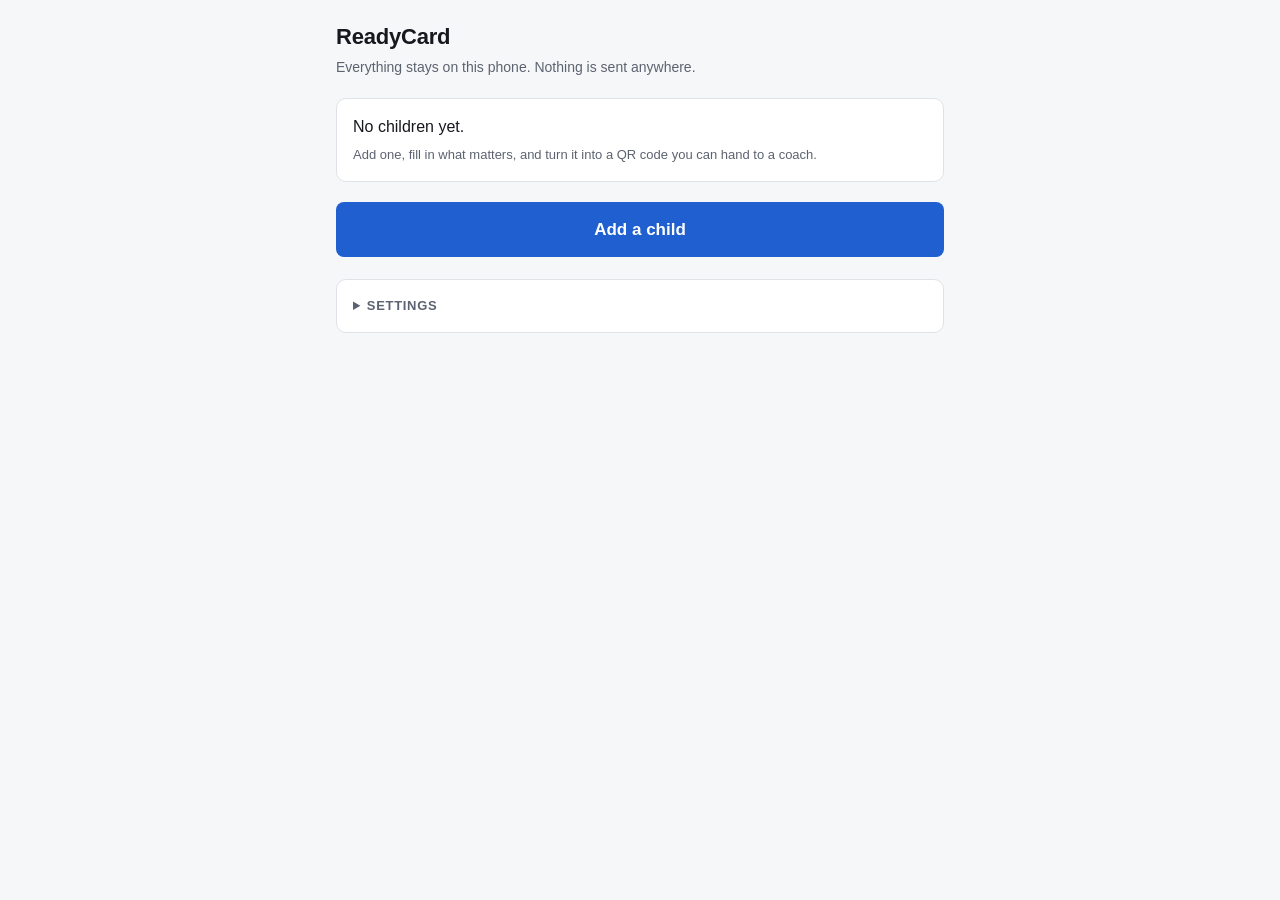
<file: prototype/index.html>
<!doctype html>
<html lang="en">
<head>
<meta charset="utf-8">
<meta name="viewport" content="width=device-width, initial-scale=1, viewport-fit=cover">
<title>ReadyCard</title>
<link rel="stylesheet" href="style.css">
</head>
<body>

<!-- ===================== HOME: the list of children ===================== -->
<div class="wrap" id="homeView">
  <header>
    <h1>ReadyCard</h1>
    <p>Everything stays on this phone. Nothing is sent anywhere.</p>
  </header>

  <div id="childList"></div>

  <button type="button" class="primary big" id="addChild">Add a child</button>

  <details class="panel" style="margin-top:22px">
    <summary>Settings</summary>
    <div class="field" style="margin-top:14px">
      <label for="baseUrl">Where scanned codes will point</label>
      <input type="text" id="baseUrl">
      <p class="hint">A longer address leaves less room for the card.</p>
    </div>
    <div class="btnrow">
      <button type="button" data-url="https://readycard.app/v">readycard.app/v</button>
      <button type="button" id="useHere">this page's own address</button>
    </div>
  </details>
</div>

<!-- ===================== EDIT: one child's card ===================== -->
<div class="wrap" id="editView" hidden>
  <header>
    <button type="button" class="back" id="backHome">&larr; All children</button>
    <h1 id="editTitle">New child</h1>
    <p>Saved on this phone as you type.</p>
  </header>

  <div class="panel">
    <h2>Travels in the QR code</h2>
    <p class="sub">Anyone who scans this code can read every one of these fields.</p>
    <div id="qrFields"></div>
  </div>

  <div class="panel locked">
    <h2>Stays on this phone <span class="lock">never encoded</span></h2>
    <p class="sub">Type as much as you like here — it cannot go in a QR code, so it never moves the meter.</p>
    <div id="phoneFields"></div>
  </div>

  <div class="panel">
    <h2>The code</h2>
    <div class="field">
      <label for="preset">How will this code be used?</label>
      <select id="preset">
        <option value="sticker">Sticker on a helmet or bottle</option>
        <option value="card" selected>Wallet card, screen or paper</option>
        <option value="max">Absolute maximum</option>
      </select>
      <p class="hint" id="presetNote"></p>
    </div>
    <div class="field">
      <label for="expiry">Expires on <span class="count">blank means never</span></label>
      <input type="date" id="expiry">
    </div>
  </div>

  <div class="panel" id="resultPanel" hidden>
    <h2>Ready to share</h2>
    <div id="notice"></div>
    <div class="qrbox" id="qrbox"></div>
    <div class="stat" id="stats"></div>
    <div class="btnrow" style="margin-top:12px">
      <a id="openView" target="_blank"><button type="button">Open what a scanner sees</button></a>
      <button type="button" id="downloadSvg">Download SVG</button>
      <button type="button" id="printQr">Print</button>
    </div>
    <div class="url" id="urlOut"></div>
  </div>

  <details class="panel">
    <summary>Prototype tools</summary>
    <p class="sub" style="margin-top:12px">For measuring, not for parents.</p>
    <div class="btnrow">
      <button type="button" id="fillTypical">Fill a typical card</button>
      <button type="button" id="fillWorst">Fill the worst case</button>
    </div>
  </details>

  <button type="button" class="danger big" id="deleteChild">Delete this child</button>
</div>

<!-- ===================== The capacity meter ===================== -->
<div class="meter" id="meter" hidden>
  <div class="inner">
    <div class="top">
      <span class="headline" id="meterHead">Empty card</span>
      <span class="figure" id="meterFig"></span>
    </div>
    <div class="bar" id="bar"><span></span></div>
    <div class="detail" id="meterDetail">Start typing and the bar fills up.</div>
    <div class="btnrow" style="margin-top:8px">
      <button type="button" class="primary" id="generate" style="flex:1">Generate the QR code</button>
    </div>
  </div>
</div>

<script src="readycard.js"></script>
<script>
(function () {
  'use strict';

  var els = {};
  var children = [];
  var current = null;          /* the child being edited */
  var encoded = null, plan = null;

  /* ---------- Storage: this phone, and only this phone ---------- */
  var STORE = 'readycard:children', SETTINGS = 'readycard:settings';

  function load() {
    try {
      children = JSON.parse(localStorage.getItem(STORE) || '[]');
      if (!Array.isArray(children)) children = [];
    } catch (e) { children = []; }
  }
  function save() {
    try { localStorage.setItem(STORE, JSON.stringify(children)); }
    catch (e) { /* private window, or storage full */ }
  }
  function loadSettings() {
    try { return JSON.parse(localStorage.getItem(SETTINGS) || '{}'); }
    catch (e) { return {}; }
  }
  function saveSettings(s) {
    try { localStorage.setItem(SETTINGS, JSON.stringify(s)); } catch (e) {}
  }

  /* Works from a web address or from a file opened directly. */
  function defaultBaseUrl() {
    return location.href.split('#')[0].split('?')[0].replace(/[^/]*$/, '') + 'view.html';
  }

  function childName(c) {
    var n = [c.values.first, c.values.last].filter(Boolean).join(' ').trim();
    return n || 'Unnamed child';
  }

  /* ---------- Home ---------- */
  function renderHome() {
    els.childList.innerHTML = '';

    if (!children.length) {
      var empty = document.createElement('div');
      empty.className = 'panel empty';
      empty.innerHTML = '<p>No children yet.</p><p class="sub">Add one, fill in what matters, ' +
        'and turn it into a QR code you can hand to a coach.</p>';
      els.childList.appendChild(empty);
      return;
    }

    children.forEach(function (c) {
      var row = document.createElement('button');
      row.type = 'button';
      row.className = 'childrow';
      var allergy = (c.values.allergy || '').trim();
      row.innerHTML = '<b>' + escapeHtml(childName(c)) + '</b>' +
        '<span>' + (allergy ? escapeHtml(allergy.slice(0, 60)) : 'No allergies listed') + '</span>';
      row.addEventListener('click', function () { openChild(c.id); });
      els.childList.appendChild(row);
    });
  }

  function escapeHtml(s) {
    return String(s).replace(/[&<>"]/g, function (c) {
      return { '&': '&amp;', '<': '&lt;', '>': '&gt;', '"': '&quot;' }[c];
    });
  }

  function showHome() {
    current = null;
    els.editView.hidden = true;
    els.meter.hidden = true;
    els.homeView.hidden = false;
    document.body.classList.remove('editing');
    renderHome();
    window.scrollTo(0, 0);
  }

  /* ---------- Edit ---------- */
  function addChild() {
    var c = { id: 'c' + Date.now(), values: {}, expiry: '', preset: 'card' };
    children.push(c);
    save();
    openChild(c.id);
  }

  function openChild(id) {
    current = children.filter(function (c) { return c.id === id; })[0];
    if (!current) return showHome();

    Card.FIELDS.forEach(function (f) {
      els.inputs[f.id].value = current.values[f.id] || '';
      updateCounter(f);
    });
    els.expiry.value = current.expiry || '';
    els.preset.value = current.preset || 'card';
    setPresetNote();

    els.editTitle.textContent = childName(current);
    els.resultPanel.hidden = true;
    els.homeView.hidden = true;
    els.editView.hidden = false;
    els.meter.hidden = false;
    document.body.classList.add('editing');
    window.scrollTo(0, 0);
    recompute();
  }

  function touch() {
    if (!current) return;
    Card.FIELDS.forEach(function (f) { current.values[f.id] = els.inputs[f.id].value; });
    current.expiry = els.expiry.value;
    current.preset = els.preset.value;
    els.editTitle.textContent = childName(current);
    save();
    schedule();
  }

  /* ---------- Form ---------- */
  function renderFields(container, fields) {
    fields.forEach(function (f) {
      var wrap = document.createElement('div');
      wrap.className = 'field';

      var label = document.createElement('label');
      label.setAttribute('for', 'in_' + f.id);
      label.textContent = f.label;
      var counter = document.createElement('span');
      counter.className = 'count';
      counter.id = 'count_' + f.id;
      label.appendChild(counter);
      wrap.appendChild(label);

      var input = document.createElement(f.multiline ? 'textarea' : 'input');
      input.id = 'in_' + f.id;
      input.maxLength = f.max;                      /* the hard stop */
      if (!f.multiline) input.type = f.tel ? 'tel' : 'text';
      if (f.hint) input.placeholder = f.hint;
      input.addEventListener('input', function () { updateCounter(f); touch(); });
      wrap.appendChild(input);

      els.inputs[f.id] = input;
      container.appendChild(wrap);
    });
  }

  function updateCounter(f) {
    var used = (els.inputs[f.id].value || '').length;
    var c = document.getElementById('count_' + f.id);
    c.textContent = used + ' / ' + f.max;
    c.classList.toggle('full', used >= f.max);
  }

  /* ---------- The meter ---------- */
  var timer = null;
  function schedule() { clearTimeout(timer); timer = setTimeout(recompute, 120); }

  async function recompute() {
    if (!current) return;
    var baseUrl = (els.baseUrl.value || '').trim() || defaultBaseUrl();
    var presetName = els.preset.value;

    encoded = await Card.encodeCard(current.values, current.expiry);
    plan = Card.planCode(encoded, baseUrl, presetName);

    var preset = plan.preset;
    var budgetChars = Card.payloadBudget(baseUrl, presetName, plan.chosen.marker);
    var usedChars = plan.chosen.payload.length;
    var pct = budgetChars ? Math.min(100, usedChars / budgetChars * 100) : 100;

    els.bar.classList.toggle('warn', pct > 80 && pct <= 100);
    els.bar.classList.toggle('over', usedChars > budgetChars);
    els.bar.firstElementChild.style.width = pct + '%';

    var typed = Card.QR_FIELDS.reduce(function (n, f) {
      return n + ((current.values[f.id] || '').trim().length);
    }, 0);

    els.meterFig.textContent = usedChars + ' of ' + budgetChars + ' characters';

    if (typed === 0) {
      els.meterHead.textContent = 'Empty card';
      els.meterDetail.className = 'detail';
      els.meterDetail.textContent = 'Start typing and the bar fills up.';
    } else if (!plan.fitsAtAll) {
      els.meterHead.textContent = 'Too long for any QR code';
      els.meterDetail.className = 'detail bad';
      els.meterDetail.textContent = 'This will not fit even at the largest size. Shorten the longest fields.';
    } else if (!plan.fitsPreset) {
      var ratio = typed > 0 ? usedChars / typed : 1;
      els.meterHead.textContent = 'Too long for ' + preset.label.toLowerCase();
      els.meterDetail.className = 'detail bad';
      els.meterDetail.textContent = 'Trim about ' +
        Math.max(1, Math.ceil((usedChars - budgetChars) / ratio)) +
        ' characters, or choose a bigger code. Longest field: ' + longestField() + '.';
    } else {
      var size = plan.size;
      els.meterHead.textContent = 'Fits — version ' + plan.chosen.version + ' code';
      els.meterDetail.className = 'detail';
      els.meterDetail.textContent = 'Prints clearly at about ' + size.inches +
        (size.inches === 1 ? ' inch (' : ' inches (') + size.mm + ' mm) wide. ' +
        typed + ' characters typed, ' + encoded.rawBytes + ' bytes packed down to ' +
        encoded.packedBytes + '.';
    }

    els.generate.disabled = typed === 0 || !plan.fitsPreset;
    if (!els.resultPanel.hidden) draw();
  }

  function longestField() {
    var best = null, bestLen = -1;
    Card.QR_FIELDS.forEach(function (f) {
      var len = ((current.values[f.id] || '')).length;
      if (len > bestLen) { bestLen = len; best = f; }
    });
    return best ? best.label.toLowerCase() + ' (' + bestLen + ')' : 'none';
  }

  /* ---------- Generate ---------- */
  function draw() {
    if (!plan || !plan.fitsAtAll) return;
    var qr = QR.encodeSegments(plan.chosen.segments,
      { ecc: plan.preset.ecc, version: plan.chosen.version });

    /* The child's name is printed under the code. Two codes for two children
       look identical otherwise, which matters the moment you print more than one. */
    els.qrbox.innerHTML = QR.toSvg(qr, {
      quiet: 4, dark: '#000000', light: '#ffffff', label: childName(current)
    });

    var size = Card.describeSize(qr.version);
    els.stats.innerHTML =
      '<div>version <b>' + qr.version + '</b> (' + size.modules + '&times;' + size.modules + ')</div>' +
      '<div>correction <b>' + qr.ecc + '</b></div>' +
      '<div>print at <b>' + size.inches + '"</b> or larger</div>' +
      '<div>packed <b>' + encoded.packedBytes + '</b> bytes</div>' +
      '<div>mode <b>' + plan.chosen.mode + '</b></div>';

    els.urlOut.textContent = plan.chosen.url;
    els.openView.href = 'view.html#' + plan.chosen.marker + plan.chosen.payload;

    els.notice.innerHTML = '';
    els.resultPanel.hidden = false;
  }

  /* ---------- Sample data, for measuring ---------- */
  var TYPICAL = {
    first: 'Maya', last: 'Ellison',
    allergy: 'Peanuts — severe, carries an EpiPen',
    meds: 'Albuterol inhaler — front pocket of the green bag',
    cond: 'Asthma, worse when running in cold air',
    c1name: 'Dana Ellison (mom)', c1phone: '555-0142',
    c2name: 'Ray Ellison (dad)', c2phone: '555-0188',
    kidnote: 'If I go quiet I am about to have an asthma attack. Please just hand me the inhaler.',
    dob: '2014-03-11', insurer: 'Example Health', member: 'EX-4820-91773',
    doctor: 'Dr. Ines Paz 555-0110', hospital: 'County General'
  };

  /* A worst case has to be realistic text. A repeating pattern compresses to
     almost nothing and would say the limit is far away when it is not. */
  var WORDS = ('amoxicillin penicillin sulfa latex shellfish cashew walnut sesame '
    + 'wheat soy dairy pollen bee sting severe moderate mild anaphylaxis epinephrine '
    + 'auto injector backpack front pocket zipped side nurse office cabinet refrigerated '
    + 'twice daily morning evening with food seizure epilepsy diabetes insulin glucagon '
    + 'pump juice box shaky dizzy confused unresponsive asthma inhaler spacer nebulizer '
    + 'cold air running wheezing coughing migraine dark quiet room anxiety panic attack '
    + 'headphones sensory overload nonverbal sign language hearing aid left ear right '
    + 'glasses spare pair grandmother neighbour carpool coach practice tuesday thursday '
    + 'guardian stepfather aunt uncle cousin emergency contact please call first').split(' ');

  function realisticText(length, seed) {
    var out = '', i = seed;
    while (out.length < length) { out += (out ? ' ' : '') + WORDS[(i * 37 + seed * 11) % WORDS.length]; i++; }
    return out.slice(0, length);
  }

  function fill(values) {
    Card.FIELDS.forEach(function (f) {
      els.inputs[f.id].value = values[f.id] || '';
      updateCounter(f);
    });
    touch();
  }

  /* ---------- Wire up ---------- */
  document.addEventListener('DOMContentLoaded', function () {
    els.inputs = {};
    ['homeView','editView','childList','addChild','backHome','editTitle','meter','bar',
     'meterHead','meterFig','meterDetail','generate','resultPanel','qrbox','stats','urlOut',
     'openView','notice','preset','presetNote','expiry','baseUrl','deleteChild']
      .forEach(function (id) { els[id] = document.getElementById(id); });

    renderFields(document.getElementById('qrFields'),
      Card.FIELDS.filter(function (f) { return f.inQr; }));
    renderFields(document.getElementById('phoneFields'),
      Card.FIELDS.filter(function (f) { return !f.inQr; }));

    var settings = loadSettings();
    els.baseUrl.value = settings.baseUrl || defaultBaseUrl();

    els.baseUrl.addEventListener('input', function () {
      saveSettings({ baseUrl: els.baseUrl.value });
      schedule();
    });
    document.querySelectorAll('button[data-url]').forEach(function (b) {
      b.addEventListener('click', function () {
        els.baseUrl.value = b.dataset.url;
        saveSettings({ baseUrl: els.baseUrl.value });
        schedule();
      });
    });
    document.getElementById('useHere').addEventListener('click', function () {
      els.baseUrl.value = defaultBaseUrl();
      saveSettings({ baseUrl: els.baseUrl.value });
      schedule();
    });

    els.addChild.addEventListener('click', addChild);
    els.backHome.addEventListener('click', showHome);
    els.expiry.addEventListener('change', touch);
    els.preset.addEventListener('change', function () { setPresetNote(); touch(); });
    els.generate.addEventListener('click', draw);

    els.deleteChild.addEventListener('click', function () {
      if (!current) return;
      if (!confirm('Delete ' + childName(current) + '? This cannot be undone.')) return;
      children = children.filter(function (c) { return c.id !== current.id; });
      save();
      showHome();
    });

    document.getElementById('fillTypical').addEventListener('click', function () { fill(TYPICAL); });
    document.getElementById('fillWorst').addEventListener('click', function () {
      var v = {};
      Card.FIELDS.forEach(function (f, i) {
        v[f.id] = f.tel ? '+1-555-0100 x4821'.slice(0, f.max) : realisticText(f.max, i + 3);
      });
      fill(v);
    });

    document.getElementById('downloadSvg').addEventListener('click', function () {
      var blob = new Blob([els.qrbox.innerHTML], { type: 'image/svg+xml' });
      var a = document.createElement('a');
      a.href = URL.createObjectURL(blob);
      a.download = 'readycard-' + childName(current).replace(/\W+/g, '-').toLowerCase() + '.svg';
      a.click();
      URL.revokeObjectURL(a.href);
    });
    document.getElementById('printQr').addEventListener('click', function () { window.print(); });

    load();
    showHome();
  });

  function setPresetNote() {
    els.presetNote.textContent = Card.PRESETS[els.preset.value].note;
  }
})();
</script>
</body>
</html>
</file>
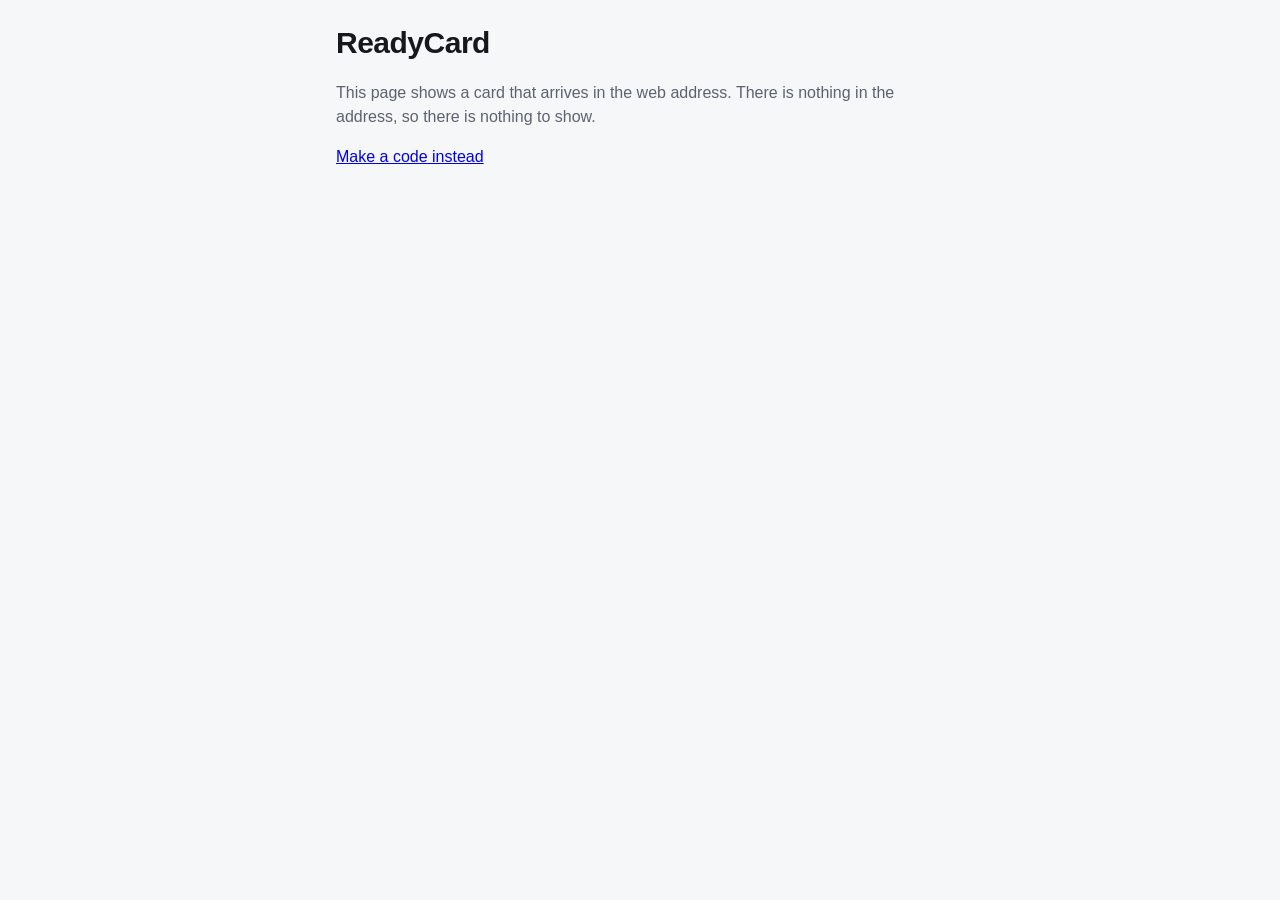
<file: prototype/view.html>
<!doctype html>
<html lang="en">
<head>
<meta charset="utf-8">
<meta name="viewport" content="width=device-width, initial-scale=1, viewport-fit=cover">
<title>ReadyCard</title>
<link rel="stylesheet" href="style.css">
</head>
<body>
<div class="wrap" id="root">
  <p style="color:var(--muted)">Reading the code…</p>
</div>

<script src="readycard.js"></script>
<script>
(function () {
  'use strict';
  var root = document.getElementById('root');

  function esc(s) {
    return String(s).replace(/[&<>"]/g, function (c) {
      return { '&': '&amp;', '<': '&lt;', '>': '&gt;', '"': '&quot;' }[c];
    });
  }

  function block(title, value) {
    if (!value) return '';
    return '<div class="block"><h2>' + esc(title) + '</h2><p>' + esc(value) + '</p></div>';
  }

  function contact(label, name, phone) {
    if (!name && !phone) return '';
    var digits = (phone || '').replace(/[^0-9+]/g, '');
    return '<a class="call" href="' + (digits ? 'tel:' + esc(digits) : '#') + '">' +
      '<span>' + esc(label) + (name ? ' — ' + esc(name) : '') + '</span>' +
      '<b>' + esc(phone || 'no number') + '</b></a>';
  }

  function daysLeft(iso) {
    var end = Date.parse(iso + 'T23:59:59Z');
    return Math.ceil((end - Date.now()) / 86400000);
  }

  function storageKey(fragment) { return 'readycard:' + fragment.slice(0, 40); }

  function renderExpired(iso) {
    root.innerHTML = '<div class="alert"><h2>Expired</h2>' +
      '<p>This code expired on ' + esc(iso) + '.</p></div>' +
      '<p style="color:var(--muted)">Ask the parent for a new one.</p>';
  }

  function render(card, fragment) {
    var name = [card.first, card.last].filter(Boolean).join(' ') || 'Unnamed card';
    var html = '<h1 class="card-name">' + esc(name) + '</h1>';

    if (card.expiry) {
      var left = daysLeft(card.expiry);
      html += '<p style="margin:0 0 4px;color:var(--muted);font-size:13px">Good for ' +
        left + ' more day' + (left === 1 ? '' : 's') + ' — until ' + esc(card.expiry) + '</p>';
    } else {
      html += '<p style="margin:0 0 4px;color:var(--muted);font-size:13px">No expiry date</p>';
    }

    if (card.allergy) {
      html += '<div class="alert"><h2>Allergies</h2><p>' + esc(card.allergy) + '</p></div>';
    }

    html += block('Medications', card.meds);
    html += block('Conditions', card.cond);

    if (card.c1name || card.c1phone || card.c2name || card.c2phone) {
      html += '<div class="block"><h2>Call</h2>' +
        contact('Emergency contact 1', card.c1name, card.c1phone) +
        contact('Emergency contact 2', card.c2name, card.c2phone) + '</div>';
    }

    if (card.kidnote) {
      html += '<div class="block"><h2>In their own words</h2>' +
        '<p class="quote">' + esc(card.kidnote) + '</p></div>';
    }

    html += '<button class="save" id="save">Keep on this phone' +
      (card.expiry ? ' until ' + esc(card.expiry) : '') + '</button>' +
      '<p style="color:var(--muted);font-size:13px;margin-top:10px">' +
      'Until you tap that, this card only exists in the web address. Close the tab and it is gone.</p>';

    root.innerHTML = html;

    var key = storageKey(fragment);
    var btn = document.getElementById('save');
    try {
      if (localStorage.getItem(key)) markSaved(btn);
    } catch (e) { /* private window, storage blocked */ }

    btn.addEventListener('click', function () {
      try {
        localStorage.setItem(key, JSON.stringify({ card: card, saved: Date.now() }));
        markSaved(btn);
      } catch (e) {
        btn.textContent = 'This browser will not let me save';
      }
    });
  }

  function markSaved(btn) {
    btn.textContent = 'Saved on this phone';
    btn.classList.add('saved');
  }

  (async function () {
    var fragment = location.hash.slice(1);
    if (!fragment) {
      root.innerHTML = '<h1 class="card-name">ReadyCard</h1>' +
        '<p style="color:var(--muted)">This page shows a card that arrives in the web address. ' +
        'There is nothing in the address, so there is nothing to show.</p>' +
        '<p><a href="index.html">Make a code instead</a></p>';
      return;
    }
    try {
      var card = await Card.decodeFragment(fragment);
      if (card.expiry && daysLeft(card.expiry) < 0) {
        try { localStorage.removeItem(storageKey(fragment)); } catch (e) {}
        renderExpired(card.expiry);
        return;
      }
      render(card, fragment);
    } catch (e) {
      root.innerHTML = '<div class="alert"><h2>Could not read this code</h2><p>' +
        esc(e.message) + '</p></div>';
    }
  })();
})();
</script>
</body>
</html>
</file>
<file: prototype/style.css>
:root {
  --bg: #f6f7f9;
  --panel: #ffffff;
  --ink: #16181d;
  --muted: #5c6370;
  --line: #dfe3e8;
  --accent: #1f5fd0;
  --accent-ink: #ffffff;
  --ok: #1a7f4b;
  --warn: #9a6400;
  --danger: #b3261e;
  --danger-bg: #fdecea;
  --locked-bg: #f1f2f4;
  --radius: 10px;
}
@media (prefers-color-scheme: dark) {
  :root:not([data-theme="light"]) {
    --bg: #14161a; --panel: #1c1f25; --ink: #e9ecf1; --muted: #9aa3b0;
    --line: #2d323b; --accent: #6fa0ff; --accent-ink: #0b1220;
    --ok: #5bd394; --warn: #e5b45c; --danger: #ff8a80; --danger-bg: #3a1f1d;
    --locked-bg: #23272e;
  }
}
:root[data-theme="dark"] {
  --bg: #14161a; --panel: #1c1f25; --ink: #e9ecf1; --muted: #9aa3b0;
  --line: #2d323b; --accent: #6fa0ff; --accent-ink: #0b1220;
  --ok: #5bd394; --warn: #e5b45c; --danger: #ff8a80; --danger-bg: #3a1f1d;
  --locked-bg: #23272e;
}

* { box-sizing: border-box; }
body {
  margin: 0; background: var(--bg); color: var(--ink);
  font: 16px/1.5 -apple-system, BlinkMacSystemFont, "Segoe UI", Roboto, sans-serif;
  padding-bottom: 150px;
}
.wrap { max-width: 640px; margin: 0 auto; padding: 20px 16px 40px; }

header h1 { font-size: 22px; margin: 0 0 4px; letter-spacing: -0.2px; }
header p { margin: 0 0 20px; color: var(--muted); font-size: 14px; }

.panel {
  background: var(--panel); border: 1px solid var(--line);
  border-radius: var(--radius); padding: 16px; margin-bottom: 16px;
}
.panel > h2 {
  font-size: 13px; text-transform: uppercase; letter-spacing: 0.7px;
  margin: 0 0 4px; color: var(--muted);
}
.panel > .sub { margin: 0 0 14px; font-size: 13px; color: var(--muted); }
.panel.locked { background: var(--locked-bg); }

.field { margin-bottom: 14px; }
.field:last-child { margin-bottom: 0; }
.field label { display: block; font-size: 14px; font-weight: 600; margin-bottom: 4px; }
.field .hint { font-size: 12px; color: var(--muted); margin: 3px 0 0; }
input, textarea, select {
  width: 100%; font: inherit; font-size: 16px; color: var(--ink);
  background: var(--panel); border: 1px solid var(--line);
  border-radius: 8px; padding: 9px 11px;
}
.panel.locked input, .panel.locked textarea { background: var(--panel); }
textarea { resize: vertical; min-height: 62px; }
input:focus, textarea:focus, select:focus { outline: 2px solid var(--accent); outline-offset: 1px; }

.row { display: flex; gap: 10px; }
.row > * { flex: 1; min-width: 0; }

.count { float: right; font-weight: 400; font-size: 12px; color: var(--muted); font-variant-numeric: tabular-nums; }
.count.full { color: var(--danger); font-weight: 600; }
.lock { font-size: 11px; font-weight: 600; color: var(--muted); text-transform: uppercase; letter-spacing: 0.5px; }

button {
  font: inherit; font-weight: 600; cursor: pointer; border-radius: 8px;
  border: 1px solid var(--line); background: var(--panel); color: var(--ink);
  padding: 9px 14px;
}
button.primary { background: var(--accent); color: var(--accent-ink); border-color: transparent; }
button.primary:disabled { opacity: 0.45; cursor: not-allowed; }
.btnrow { display: flex; gap: 8px; flex-wrap: wrap; }

.meter {
  position: fixed; left: 0; right: 0; bottom: 0; z-index: 20;
  background: var(--panel); border-top: 1px solid var(--line);
  padding: 10px 16px calc(10px + env(safe-area-inset-bottom));
  box-shadow: 0 -2px 16px rgba(0,0,0,0.08);
}
.meter .inner { max-width: 640px; margin: 0 auto; }
.meter .top { display: flex; justify-content: space-between; align-items: baseline; gap: 10px; }
.meter .headline { font-size: 14px; font-weight: 600; }
.meter .figure { font-size: 12px; color: var(--muted); font-variant-numeric: tabular-nums; }
.bar { height: 8px; background: var(--line); border-radius: 4px; overflow: hidden; margin: 7px 0 6px; }
.bar > span { display: block; height: 100%; width: 0; background: var(--ok); transition: width .15s ease, background .15s ease; }
.bar.warn > span { background: var(--warn); }
.bar.over > span { background: var(--danger); }
.meter .detail { font-size: 12px; color: var(--muted); }
.meter .detail.bad { color: var(--danger); font-weight: 600; }

.qrbox { text-align: center; }
.qrbox svg { width: 100%; max-width: 320px; height: auto; border-radius: 6px; }
.stat { display: flex; flex-wrap: wrap; gap: 6px 18px; font-size: 13px; color: var(--muted); margin-top: 12px; }
.stat b { color: var(--ink); font-variant-numeric: tabular-nums; }
.url {
  font: 12px/1.45 ui-monospace, SFMono-Regular, Menlo, monospace;
  background: var(--locked-bg); border: 1px solid var(--line); border-radius: 8px;
  padding: 9px; word-break: break-all; margin-top: 12px; color: var(--muted);
}
.notice { border-left: 3px solid var(--danger); background: var(--danger-bg); color: var(--danger);
  padding: 10px 12px; border-radius: 0 8px 8px 0; font-size: 14px; margin-bottom: 14px; }

/* ---- viewer ---- */
.card-name { font-size: 30px; font-weight: 700; margin: 0 0 2px; letter-spacing: -0.5px; }
.alert { border: 2px solid var(--danger); background: var(--danger-bg); color: var(--danger);
  border-radius: var(--radius); padding: 14px 16px; margin: 16px 0; }
.alert h2 { margin: 0 0 4px; font-size: 13px; text-transform: uppercase; letter-spacing: 0.8px; }
.alert p { margin: 0; font-size: 21px; font-weight: 700; line-height: 1.3; }
.block { margin: 16px 0; }
.block h2 { font-size: 12px; text-transform: uppercase; letter-spacing: 0.8px; color: var(--muted); margin: 0 0 4px; }
.block p { margin: 0; font-size: 17px; white-space: pre-wrap; }
a.call { display: block; background: var(--panel); border: 1px solid var(--line); border-radius: var(--radius);
  padding: 12px 14px; margin-bottom: 8px; text-decoration: none; color: var(--ink); }
a.call span { display: block; font-size: 13px; color: var(--muted); }
a.call b { font-size: 19px; color: var(--accent); }
.save {
  position: sticky; bottom: 12px; width: 100%; padding: 16px; font-size: 18px; margin-top: 22px;
  background: var(--accent); color: var(--accent-ink); border: none; border-radius: var(--radius);
}
.save.saved { background: var(--ok); }
.quote { border-left: 3px solid var(--accent); padding-left: 12px; font-style: italic; }

/* ---- home: the list of children ---- */
button.big { width: 100%; padding: 14px; font-size: 17px; }
button.primary.big { margin-top: 4px; }
button.danger { background: transparent; color: var(--danger); border-color: var(--danger); margin-top: 24px; }

button.childrow {
  display: block; width: 100%; text-align: left; margin-bottom: 10px;
  background: var(--panel); border: 1px solid var(--line); border-radius: var(--radius);
  padding: 14px 16px;
}
button.childrow b { display: block; font-size: 18px; margin-bottom: 2px; }
button.childrow span { display: block; font-size: 13px; color: var(--muted); font-weight: 400; }
.panel.empty p { margin: 0 0 6px; }
.panel.empty p.sub { margin: 0; }

button.back {
  border: none; background: none; color: var(--accent); padding: 0;
  font-size: 14px; margin-bottom: 12px;
}
.field .hint { font-size: 12px; color: var(--muted); margin: 5px 0 0; }

details.panel summary {
  cursor: pointer; font-size: 13px; text-transform: uppercase;
  letter-spacing: 0.7px; color: var(--muted); font-weight: 600;
}
details.panel[open] summary { margin-bottom: 4px; }

body.editing { padding-bottom: 160px; }

@media print {
  body { padding: 0; background: #fff; }
  header, .meter, .panel, details, button, .url, .stat { display: none !important; }
  #resultPanel { display: block !important; border: none; padding: 0; }
  #resultPanel > h2, #resultPanel .btnrow, #resultPanel #stats, #resultPanel #urlOut { display: none !important; }
  .qrbox svg { max-width: 2in; }
}
</file>
